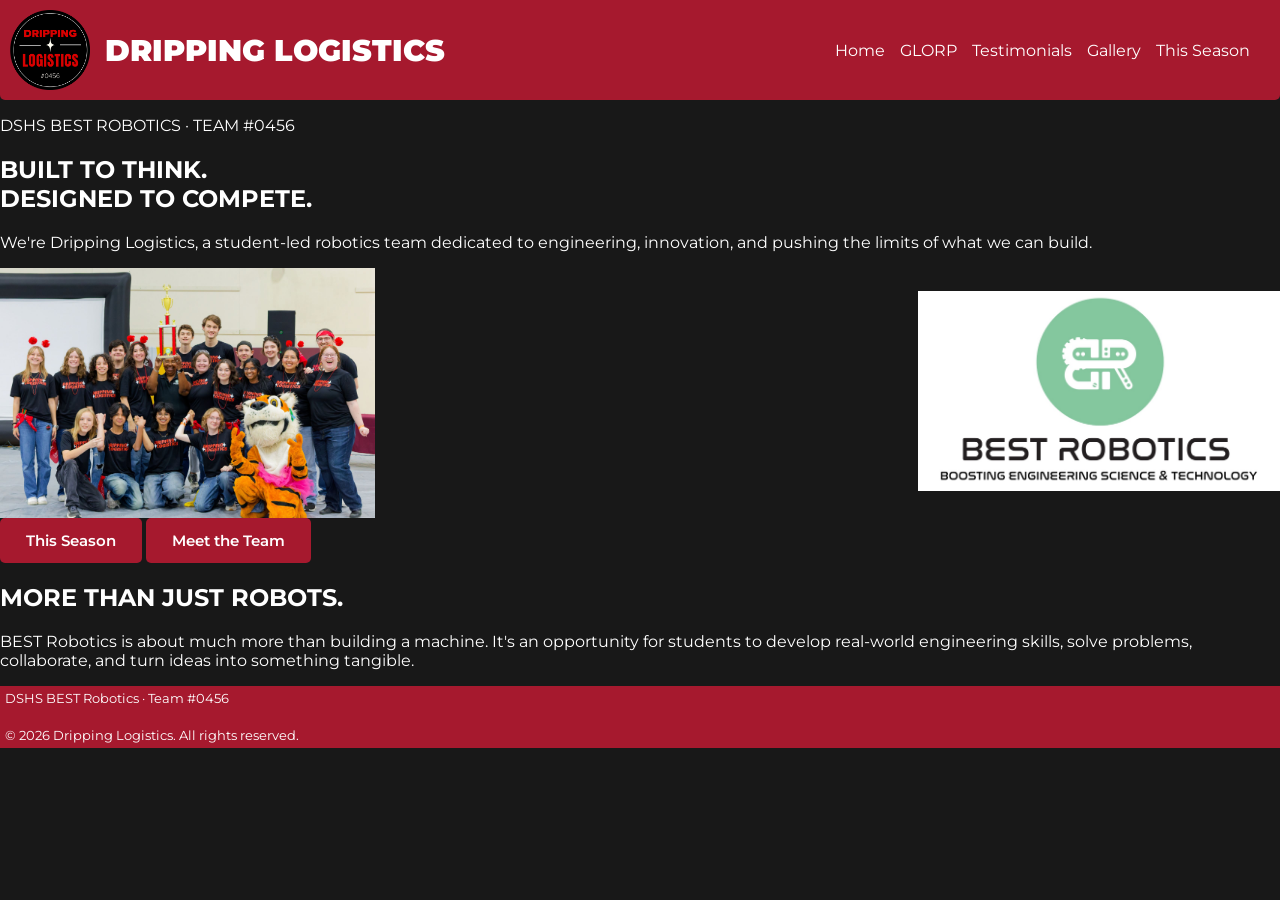
<file: pages/index.html>
<!DOCTYPE html>
<html lang="en">

<head>
    <meta charset="UTF-8">
    <meta name="viewport" content="width=device-width, initial-scale=1.0">
    <title>Home Page | Dripping Logistics</title>
    <link rel="icon" href="../images/circle-logo.png">
    <link rel="stylesheet" href="../style/style.css">
</head>


<body>
    <header>
        <div class="align-left">
            <a href="index.html" aria-label="Home page">
                <img src="../images/circle-logo.png" alt="Logo" />
            </a>
            <h1>
                DRIPPING LOGISTICS
            </h1>
        </div>
        <nav class="align-right" aria-label="Main menu">
            <ul>
				<li><a href="index.html">Home</a></li>
                <li><a href="glorp.html">GLORP</a></li>
                <li><a href="testimonials.html">Testimonials</a></li>
				<li><a href="gallery.html">Gallery</a></li>
				<li><a href="this-season.html">This Season</a></li>
            </ul>
        </nav>
    </header>
<main>
	<p class="eyebrow">DSHS BEST ROBOTICS · TEAM #0456</p>
	<h2>BUILT TO THINK.<br>DESIGNED TO COMPETE.</h2>
	<p>
		We're Dripping Logistics, a student-led robotics team
		dedicated to engineering, innovation, and pushing the
		limits of what we can build.
	</p>
	<div class="align-left">
		
		<img src="../images/team-trophy.jpg" alt="Team member holding a robot piece" width="375" height="250">
		<div class="align-right">
			<a href="https://bestrobotics.org">
				<img src="../images/best-robotics-logo.jpg"  alt="Best Robotics logo" width="auto" height="200">
			</a>
		</div>
	</div>
	<a href="this-season.html" class="button">
		This Season
	</a>
	<a href="gallery.html" class="button">
		Meet the Team
	</a>
	
	<h2>MORE THAN JUST ROBOTS.</h2>
	<p>
		BEST Robotics is about much more than building a machine.
		It's an opportunity for students to develop real-world
		engineering skills, solve problems, collaborate, and
		turn ideas into something tangible.
	</p>
	
</main>
	<footer>

		<p>DSHS BEST Robotics · Team #0456</p>
		<p class="copyright">
			 © 2026 Dripping Logistics. All rights reserved.
		</p>

	</footer>
</body>
</html>
</file>
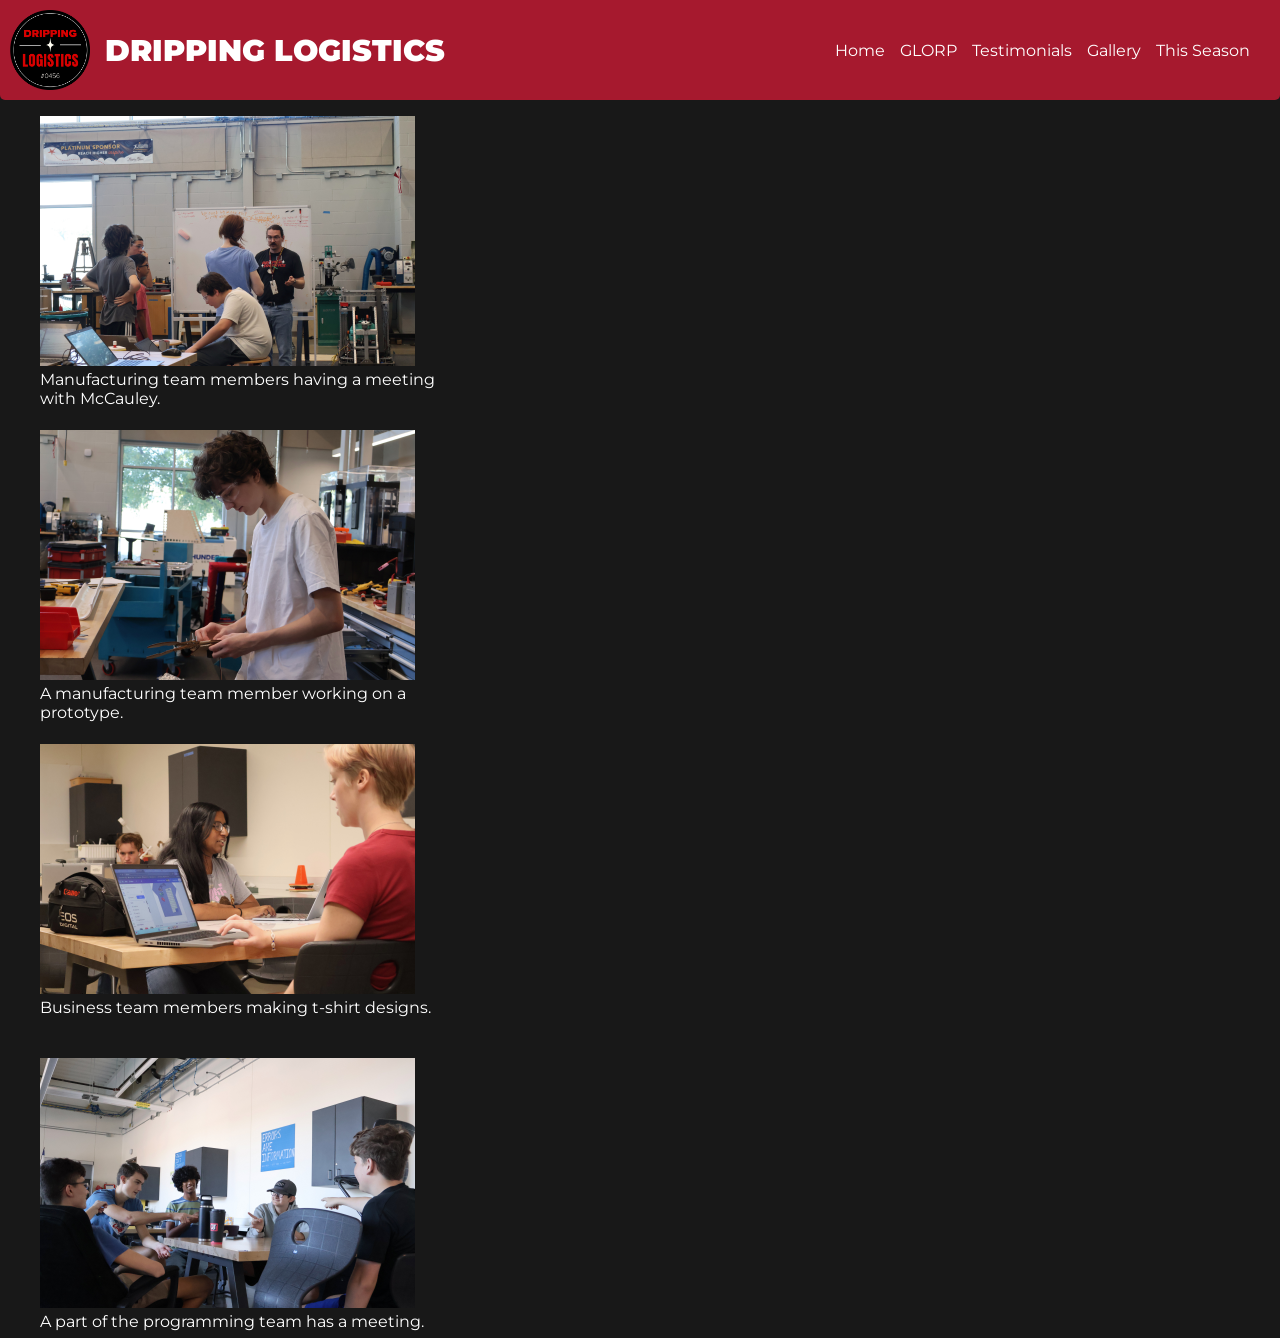
<file: pages/gallery.html>
<!DOCTYPE html>
<html lang="en">

<head>
    <meta charset="UTF-8">
    <meta name="viewport" content="width=device-width, initial-scale=1.0">
    <title>Gallery | Dripping Logistics</title>
    <link rel="icon" href="../images/circle-logo.png">
    <link rel="stylesheet" href="../style/style.css">
</head>

	<body>
		<header>
			<div class="align-left">
				<a href="index.html" aria-label="Home page">
					<img src="../images/circle-logo.png" alt="Logo" />
				</a>
				<h1>
					DRIPPING LOGISTICS
				</h1>
			</div>
			<nav class="align-right" aria-label="Main menu">
				<ul>
					<li><a href="index.html">Home</a></li>
					<li><a href="glorp.html">GLORP</a></li>
					<li><a href="testimonials.html">Testimonials</a></li>
					<li><a href="gallery.html">Gallery</a></li>
					<li><a href="this-season.html">This Season</a></li>
				</ul>
			</nav>
		</header>	
		<main>
			<figure>
				<img src="../images/IMG_4888.jpeg" alt="Mccauley talks to the team" width="375" height="250">
				<figcaption>Manufacturing team members having a meeting with McCauley.</figcaption>
			</figure>
			<br>
			<figure>
				<img src="../images/IMG_4893.jpeg" alt="Team member holding a robot piece" width="375" height="250">
				<figcaption>A manufacturing team member working on a prototype.</figcaption>
			</figure>
			<br>
			<figure>
				<img src="../images/IMG_4903.jpeg" alt="Team working on computers" width="375" height="250">
				<figcaption>Business team members making t-shirt designs.</figcaption>
			</figure>
			<br>
			<figure>
				<img src="../images/IMG_4919.jpeg" alt="Team members sitting at a table" width="375" height="250">
				<figcaption>A part of the programming team has a meeting.</figcaption>
			</figure>




		</main>
	</body>
</html>
</file>
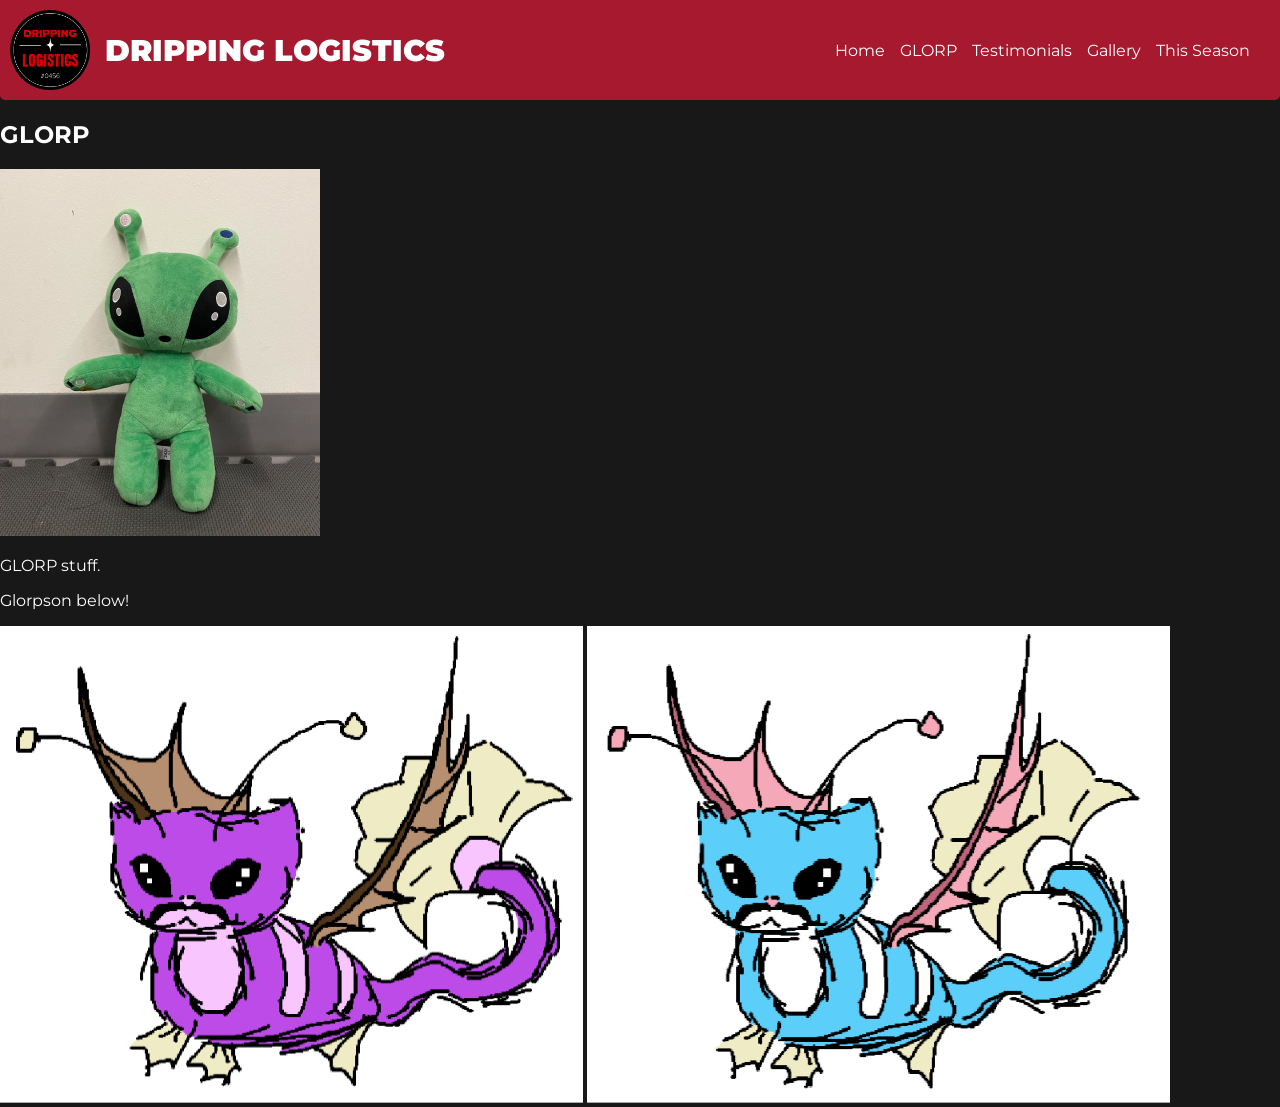
<file: pages/glorp.html>
<!DOCTYPE html>
<html lang="en">

<head>
    <meta charset="UTF-8">
    <meta name="viewport" content="width=device-width, initial-scale=1.0">
    <title>GLORP | Dripping Logistics</title>
    <link rel="icon" href="../images/circle-logo.png">
    <link rel="stylesheet" href="../style/style.css">
</head>

<body>
    <header>
        <div class="align-left">
            <a href="index.html" aria-label="Home page">
                <img src="../images/circle-logo.png" alt="Logo" />
            </a>
            <h1>
                DRIPPING LOGISTICS
            </h1>
        </div>
        <nav class="align-right" aria-label="Main menu">
            <ul>
				<li><a href="index.html">Home</a></li>
                <li><a href="glorp.html">GLORP</a></li>
                <li><a href="testimonials.html">Testimonials</a></li>
				<li><a href="gallery.html">Gallery</a></li>
				<li><a href="this-season.html">This Season</a></li>
            </ul>
        </nav>
    </header>
    <h2>GLORP</h2>
    <img src="../images/GLORP.jpg" alt="GLORP" width="320" height="367">
    <p>GLORP stuff.</p>
    <p>Glorpson below!</p>
    <img src="../images/GLORPSON.png" alt="GLORPSON" width="583" height="477">
    <img src="../images/GLORPSON-SHINY.png" alt="GLORPSON" width="583" height="477">
</body>

</html>
</file>
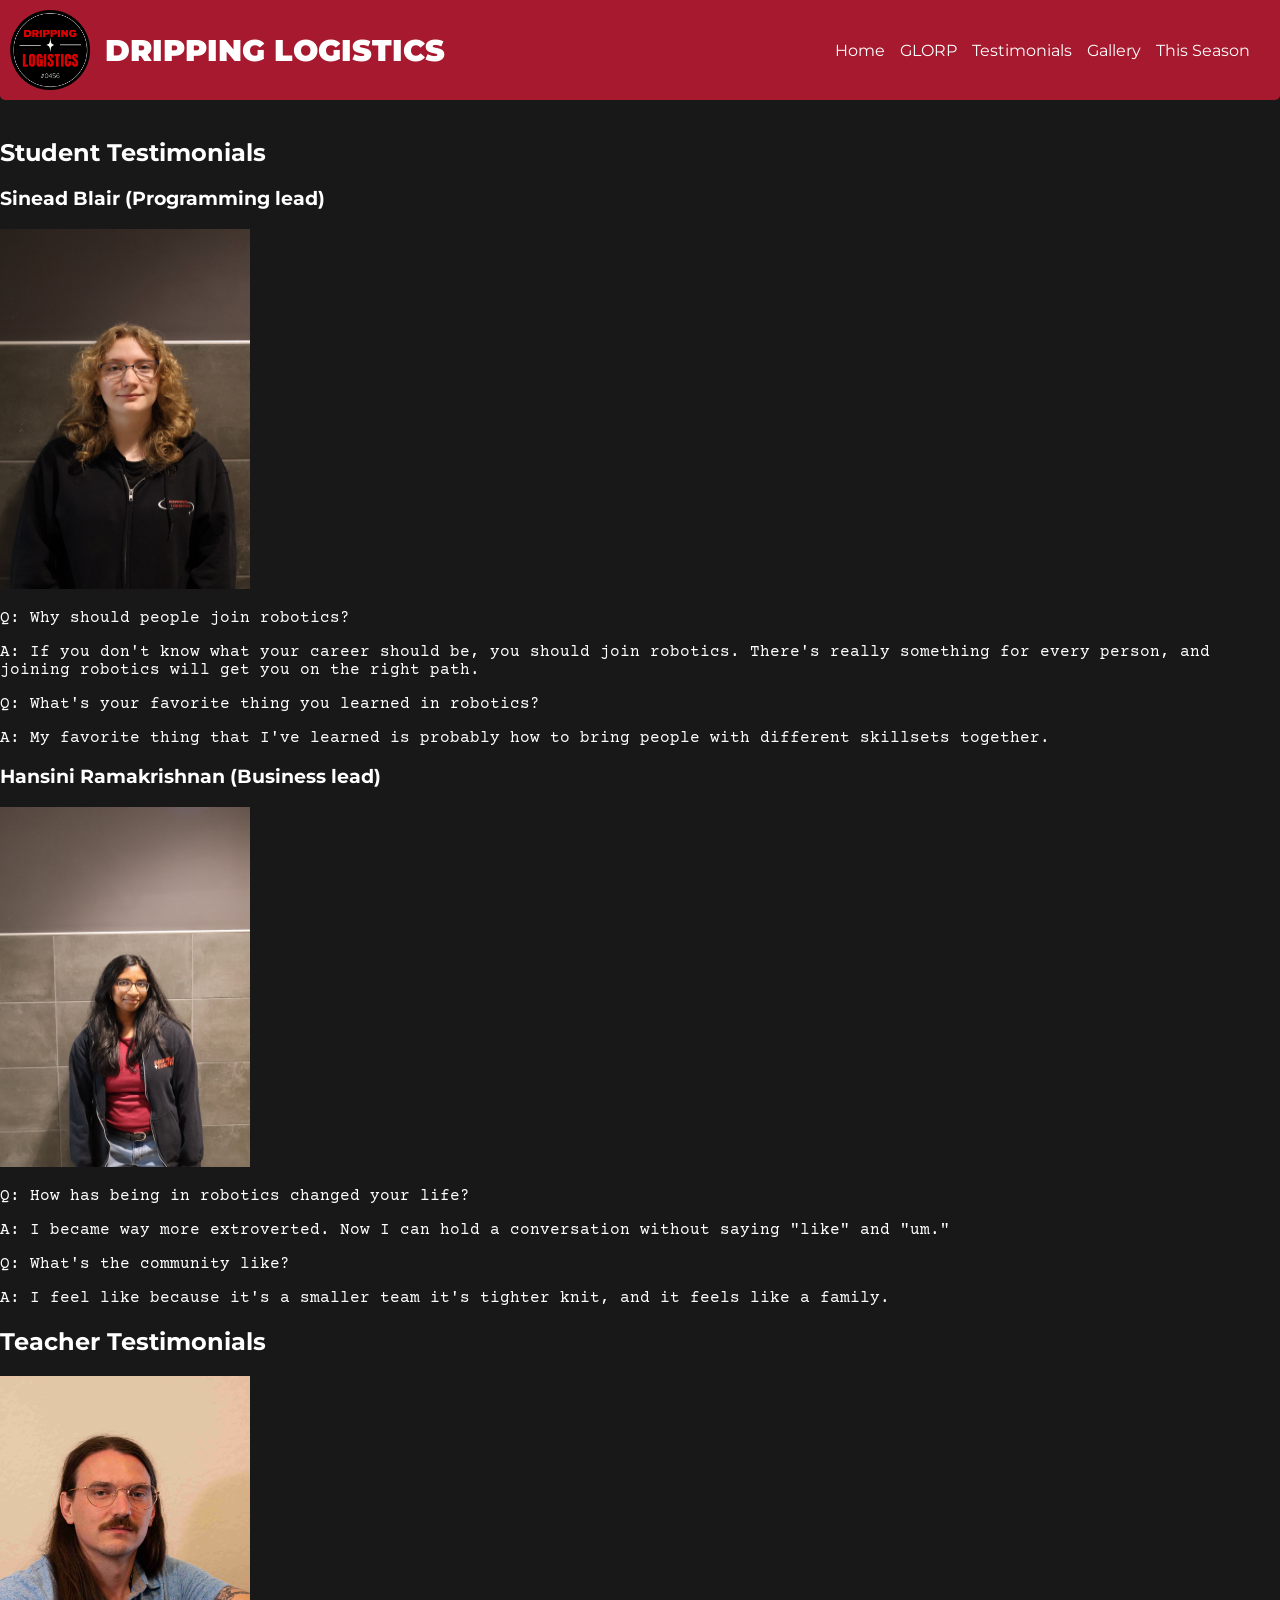
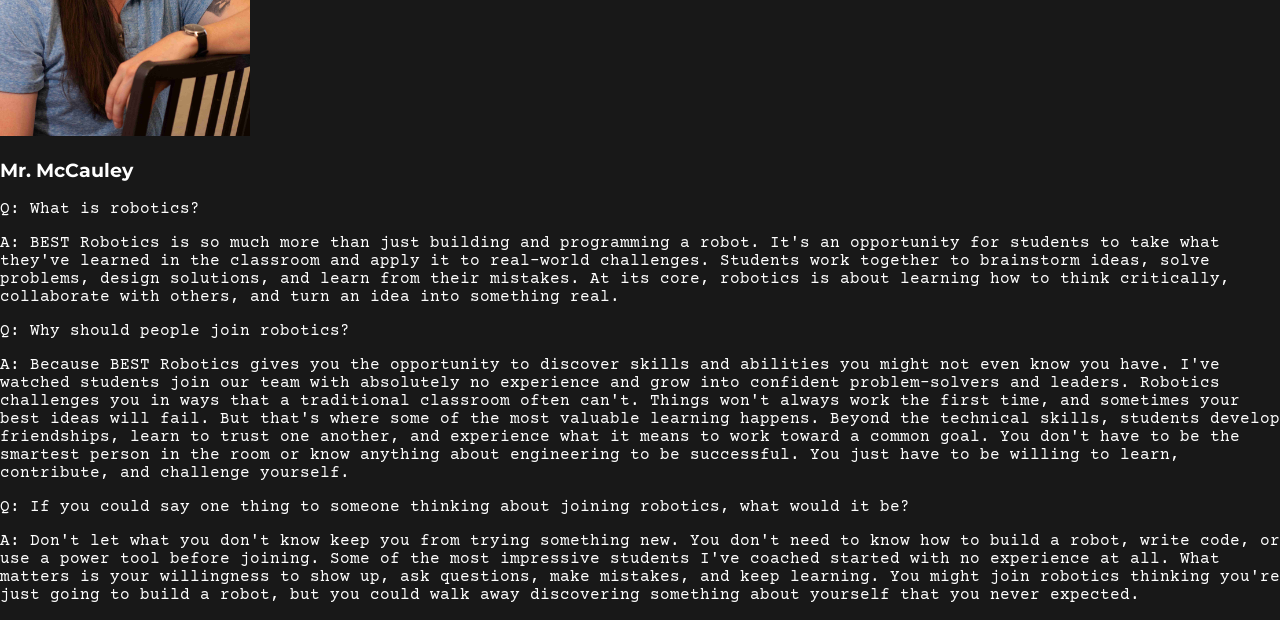
<file: pages/testimonials.html>
<!DOCTYPE html>
<html lang="en">
<head>
    <meta charset="UTF-8">
    <meta name="viewport" content="width=device-width, initial-scale=1.0">
    <title>Student & Teacher Testimonials | Dripping Logistics</title>
    <link rel="icon" href="../images/circle-logo.png">
    <link rel="stylesheet" href="../style/style.css">
</head>
<body>
    <header>
        <div class="align-left">
            <a href="index.html" aria-label="Home page">
                <img src="../images/circle-logo.png" alt="Logo" />
            </a>
            <h1>
                DRIPPING LOGISTICS
            </h1>
        </div>
        <nav class="align-right" aria-label="Main menu">
            <ul>
				<li><a href="index.html">Home</a></li>
                <li><a href="glorp.html">GLORP</a></li>
                <li><a href="testimonials.html">Testimonials</a></li>
				<li><a href="gallery.html">Gallery</a></li>
				<li><a href="this-season.html">This Season</a></li>
            </ul>
        </nav>
    </header>
    <br>
    <main>
	
    <h2>Student Testimonials</h2>

	<h3>Sinead Blair (Programming lead)</h3>
	<img src="../images/IMG_4850.jpeg" alt="Picture of Sinead" width="250" height="360">
	<p class="testimonial-text">Q: Why should people join robotics?</p>
	<p class="testimonial-text">A: If you don't know what your career should be, you should join robotics. There's really something for every person, and joining robotics will get you on the right path.</p>
	<p class="testimonial-text">Q: What's your favorite thing you learned in robotics?</p>
	<p class="testimonial-text">A: My favorite thing that I've learned is probably how to bring people with different skillsets together.</p>

	<h3>Hansini Ramakrishnan (Business lead)</h3>
	<img src="../images/IMG_4857.jpeg" alt="Picture of Hansini" width="250" height="360">
	<p class="testimonial-text">Q: How has being in robotics changed your life?</p>
	<p class="testimonial-text">A: I became way more extroverted. Now I can hold a conversation without saying "like" and "um."</p>
	<p class="testimonial-text">Q: What's the community like?</p>
	<p class="testimonial-text">A: I feel like because it's a smaller team it's tighter knit, and it feels like a family. </p>
	<!--
	<h3>Lara Gambacorta (Engineering lead)</h3>
	<img src="../images/IMG_4867.jpeg" width="250" height="375">
	<p class="testimonial-text">Q: Why should people join robotics?</p>
	<p class="testimonial-text">A:</p>
	<p class="testimonial-text">Q: What's your favorite thing you learned in robotics?</p>
	<p class="testimonial-text">A:</p>
	<p class="testimonial-text">Q: How would you describe robotics in a few words?</p>
	<p class="testimonial-text">A:</p>
	<p class="testimonial-text">Q: What's the community like?</p>
	<p class="testimonial-text">A:</p>
	<p class="testimonial-text">Q: How has being in robotics changed your life?</p>
	<p class="testimonial-text">A:</p>
	<p class="testimonial-text">Q: How long have you been in robotics?</p>
	<p class="testimonial-text">A:</p>
	
	
	<h3>Zoe Geng (Scribe lead)</h3>
	<img src="../images/IMG_4841.jpeg"width="250" height="375">
	<p class="testimonial-text">Q: Why should people join robotics?</p>
	<p class="testimonial-text">A:</p>
	<p class="testimonial-text">Q: What's your favorite thing you learned in robotics?</p>
	<p class="testimonial-text">A:</p>
	<p class="testimonial-text">Q: How would you describe robotics in a few words?</p>
	<p class="testimonial-text">A:</p>
	<p class="testimonial-text">Q: What's the community like?</p>
	<p class="testimonial-text">A:</p>
	<p class="testimonial-text">Q: How has being in robotics changed your life?</p>
	<p class="testimonial-text">A:</p>
	<p class="testimonial-text">Q: How long have you been in robotics?</p>
	<p class="testimonial-text">A:</p>
    <br>
	-->
    <h2>Teacher Testimonials</h2>
	<img src="../images/headshot.jpg" alt="Picture of McCauley" width="250" height="360">
    <h3>Mr. McCauley</h3>
	<p class="testimonial-text">Q: What is robotics?</p>
	<p class="testimonial-text">A: BEST Robotics is so much more than just building and programming a robot. It's an opportunity for students to take what they've learned in the classroom and apply it to real-world challenges. Students work together to brainstorm ideas, solve problems, design solutions, and learn from their mistakes. At its core, robotics is about learning how to think critically, collaborate with others, and turn an idea into something real.</p>
    <p class="testimonial-text">Q: Why should people join robotics?</p>
	<p class="testimonial-text">A: Because BEST Robotics gives you the opportunity to discover skills and abilities you might not even know you have. I've watched students join our team with absolutely no experience and grow into confident problem-solvers and leaders. Robotics challenges you in ways that a traditional classroom often can't. Things won't always work the first time, and sometimes your best ideas will fail. But that's where some of the most valuable learning happens. Beyond the technical skills, students develop friendships, learn to trust one another, and experience what it means to work toward a common goal. You don't have to be the smartest person in the room or know anything about engineering to be successful. You just have to be willing to learn, contribute, and challenge yourself.</p>
	<p class="testimonial-text">Q: If you could say one thing to someone thinking about joining robotics, what would it be?</p>
	<p class="testimonial-text">A: Don't let what you don't know keep you from trying something new. You don't need to know how to build a robot, write code, or use a power tool before joining. Some of the most impressive students I've coached started with no experience at all. What matters is your willingness to show up, ask questions, make mistakes, and keep learning. You might join robotics thinking you're just going to build a robot, but you could walk away discovering something about yourself that you never expected.</p>

    </main>
</body>
</html>
</file>
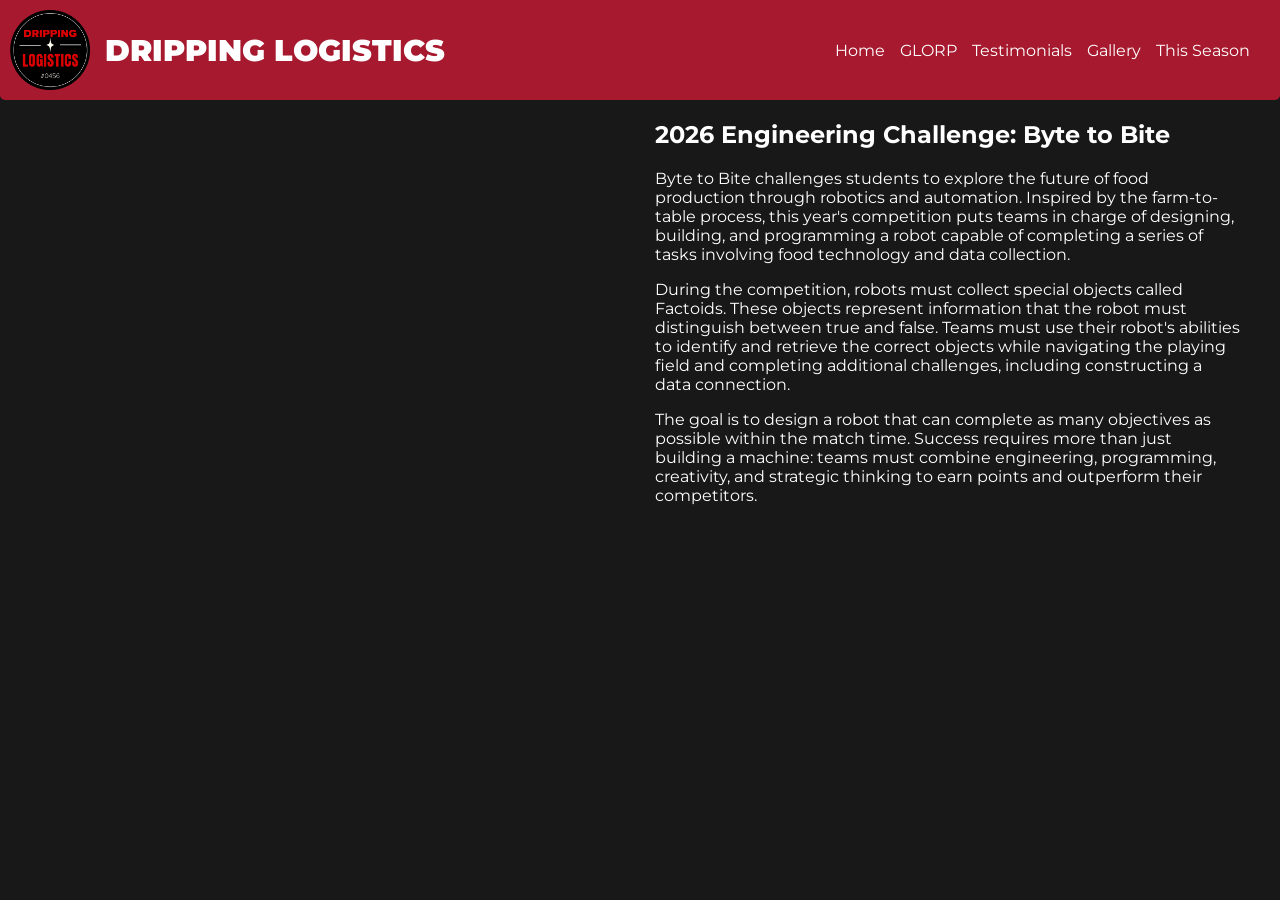
<file: pages/this-season.html>
<!DOCTYPE html>
<html lang="en">

<head>
    <meta charset="UTF-8">
    <meta name="viewport" content="width=device-width, initial-scale=1.0">
    <title>BEST Thingamajig | Dripping Logistics</title>
    <link rel="icon" href="../images/circle-logo.png">
    <link rel="stylesheet" href="../style/style.css">
</head>

<body>
    <header>
        <div class="align-left">
            <a href="index.html" aria-label="Home page">
                <img src="../images/circle-logo.png" alt="Logo" />
            </a>
            <h1>
                DRIPPING LOGISTICS
            </h1>
        </div>
        <nav class="align-right" aria-label="Main menu">
            <ul>
				<li><a href="index.html">Home</a></li>
                <li><a href="glorp.html">GLORP</a></li>
                <li><a href="testimonials.html">Testimonials</a></li>
				<li><a href="gallery.html">Gallery</a></li>
				<li><a href="this-season.html">This Season</a></li>
            </ul>
        </nav>
    </header>
	<div class="video-section">

		<div class="video-container">
			<iframe
				width="560"
				height="315"
				src="https://youtube.com/embed/CRHh8SfWbEM"
				title="BEST Robotics 2026 - Byte to Bite"
				frameborder="0"
				allowfullscreen>
			</iframe>
		</div>
		<div class="video-text">
			<h2>2026 Engineering Challenge: Byte to Bite</h2>
			<p>
				Byte to Bite challenges students to explore the future of food production through robotics and automation. Inspired by the farm-to-table process, this year's competition puts teams in charge of designing, building, and programming a robot capable of completing a series of tasks involving food technology and data collection.
			</p>
			<p>
				During the competition, robots must collect special objects called Factoids. These objects represent information that the robot must distinguish between true and false. Teams must use their robot's abilities to identify and retrieve the correct objects while navigating the playing field and completing additional challenges, including constructing a data connection.
			</p>
			<p>
				The goal is to design a robot that can complete as many objectives as possible within the match time. Success requires more than just building a machine: teams must combine engineering, programming, creativity, and strategic thinking to earn points and outperform their competitors.
			</p>
    	</div>
	</div>
</body>

</html>
</file>
<file: style/style.css>
@import url('https://fonts.cdnfonts.com/css/bernoru');
@import url('https://fonts.googleapis.com/css2?family=Montserrat:ital@0;1&display=swap');
@import url('https://fonts.googleapis.com/css2?family=Courier+Prime:ital,wght@0,400;0,700;1,400;1,700&display=swap');

:root {
    --gray: #181818;
    --red: #A6192E;
    --gold: #F5D06B;
    --selection: #000888;
    --font: 'Montserrat', sans-serif;
    --testimonial: 'Courier Prime', monospace;
    --big-font: 'Bernoru', sans-serif;
}

* {
    background-color: var(--gray);
}

body {
    margin: 0;
    padding: 0;
}

header {
    flex-wrap: wrap;
    display: flex;
    align-items: center;
    gap: 15px;
    height: auto;
    min-height: 80px;
    padding: 10px;
    background-color: var(--red);
    border-radius: 0px 0px 5px 5px;

    a {
        background-color: inherit;
    }

    img {
        display: block;
        width: auto;
        height: 80px;
        background-color: inherit;
    }

    h1 {
        font-size: 30px;
        font-weight: 900;
        margin: 0;
        text-align: center;
    }

    h1::selection,
    h1::-moz-selection {
        background-color: var(--selection);
    }
}

h1 {
    font-family: var(--font);
    text-align: center;
    background-color: inherit;
    color: white;
}

h2 {
    font-family: var(--font);
    background-color: inherit;
    color: white;
}

h3 {
    font-family: var(--font);
    background-color: inherit;
    color: white;
}

p {
    font-family: var(--font);
    background-color: inherit;
    color: white;
}

.testimonial-text {
    font-family: var(--testimonial);
}

figcaption {
    font-family: var(--font);
    background-color: inherit;
    color: white;
    height: 10px;
    width: 400px;
}

nav {
    flex-wrap: wrap;
    display: flex;
    flex: 1 1 min-content;
    min-width: 0;
    gap: 5px;
    padding-right: 15px;
    list-style: none;
    font-family: var(--font);
    background-color: inherit;
    color: white;
    container-type: inline-size;

    a {
        padding: 5px;
        text-decoration: none;
        color: white;
        background-color: inherit;
        transition: background-color 0.5s ease, color 0.5s ease, text-decoration 0.75s ease;
    }

    ul {
        display: flex;
        flex: 1 1 auto;
        flex-direction: row;
        gap: 5px;
        justify-content: flex-end;
        margin: 0;
        padding: 0;
        list-style: none;
        background-color: var(--red);

        li {
            background-color: inherit;
        }
    }

    a:hover {
        text-decoration: underline;
        color: var(--gray);
        background-color: var(--gold);
    }

    a:hover::selection,
    a:hover::-moz-selection {
        text-decoration-color: white;
    }

    a::selection,
    a::-moz-selection {
        background-color: var(--selection);
        color: white;
    }
}

footer {
    background-color: var(--red);

    p {
        padding: 5px;
        margin-bottom: 0;
        font-size: 0.8em;
    }
}

@container (max-width: 400px) {
    nav ul {
        flex-direction: column;
        align-items: flex-end;
    }
}

.align-left {
    display: flex;
    flex-direction: row;
    align-items: center;
    justify-content: flex-start;
    gap: inherit;
    background-color: inherit;
}

.align-center {
    display: flex;
    flex-direction: row;
    align-items: center;
    justify-content: center;
    gap: 10px;
    background-color: inherit;
}

.align-right {
    display: flex;
    flex-direction: row;
    align-items: center;
    justify-content: flex-end;
    margin-left: auto;
    gap: inherit;
    background-color: inherit;
}

.video-section {
    display: flex;
    align-items: center;
    gap: 30px;
    max-width: 1200px;
    margin: 0 auto;
}

.video-container {
    flex: 1;
    aspect-ratio: 16 / 9;
}

.video-container iframe {
    width: 100%;
    height: 100%;
    border: none;
    border-radius: 10px;
}

.video-text {
    flex: 1;
}

.button {
    display: inline-block;
    padding: 13px 26px;
    background-color: var(--red);
    color: white;
    text-decoration: none;
	font-family: var(--font);
    font-weight: 600;
    font-size: 15px;
    /*border: 2px solid var(--red);*/
    border-radius: 5px;
    transition: background-color 0.2s ease, 
                color 0.2s ease, 
                transform 0.2s ease;
}

.button:hover {
    background-color: #7f1223;
    border-color: #7f1223;
    transform: translateY(-2px);
}

@media (max-width: 700px) {
    header {
        flex-wrap: wrap;
    }

    nav {
        background-color: inherit;

        .align-right {
            background-color: inherit;
            display: none;
            width: 100%;
            margin-left: 0;
            padding-right: 0;

            .is-open {
                display: flex;
            }
        }

        ul {
            background-color: inherit;
            width: 100%;
        }

        a {
            background-color: inherit;
        }
    }
}
</file>
